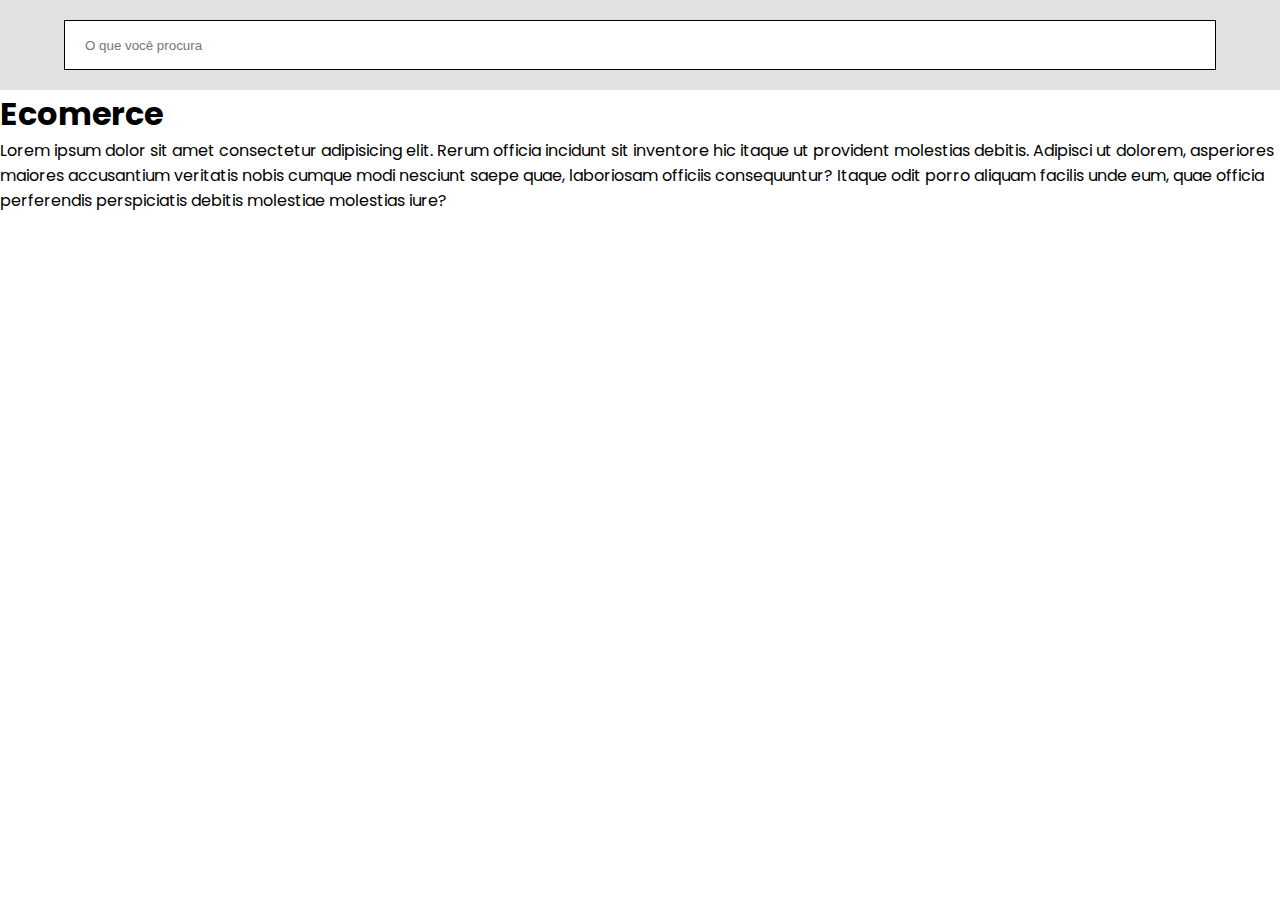
<file: Buscador/index.html>
<!DOCTYPE html>
<html lang="pt-br">
<head>
	<meta charset="UTF-8">
	<meta http-equiv="X-UA-Compatible" content="IE=edge">
	<meta name="viewport" content="width=device-width, initial-scale=1.0">
	<link rel="stylesheet" href="style.css">
	<title>Document</title>
</head>
<body>
	
	<div class="buscar">
		<input type="text" placeholder="O que você procura" onkeyup="filtrar()">

		<ul id="listaProdutos">
		</ul>
	</div>

	<h1>Ecomerce</h1>
	<p>
		Lorem ipsum dolor sit amet consectetur adipisicing elit. Rerum officia incidunt sit inventore hic itaque ut provident molestias debitis. Adipisci ut dolorem, asperiores maiores accusantium veritatis nobis cumque modi nesciunt saepe quae, laboriosam officiis consequuntur? Itaque odit porro aliquam facilis unde eum, quae officia perferendis perspiciatis debitis molestiae molestias iure?
	</p>
	
	<script src="script.js"></script>
</body>
</html>
</file>
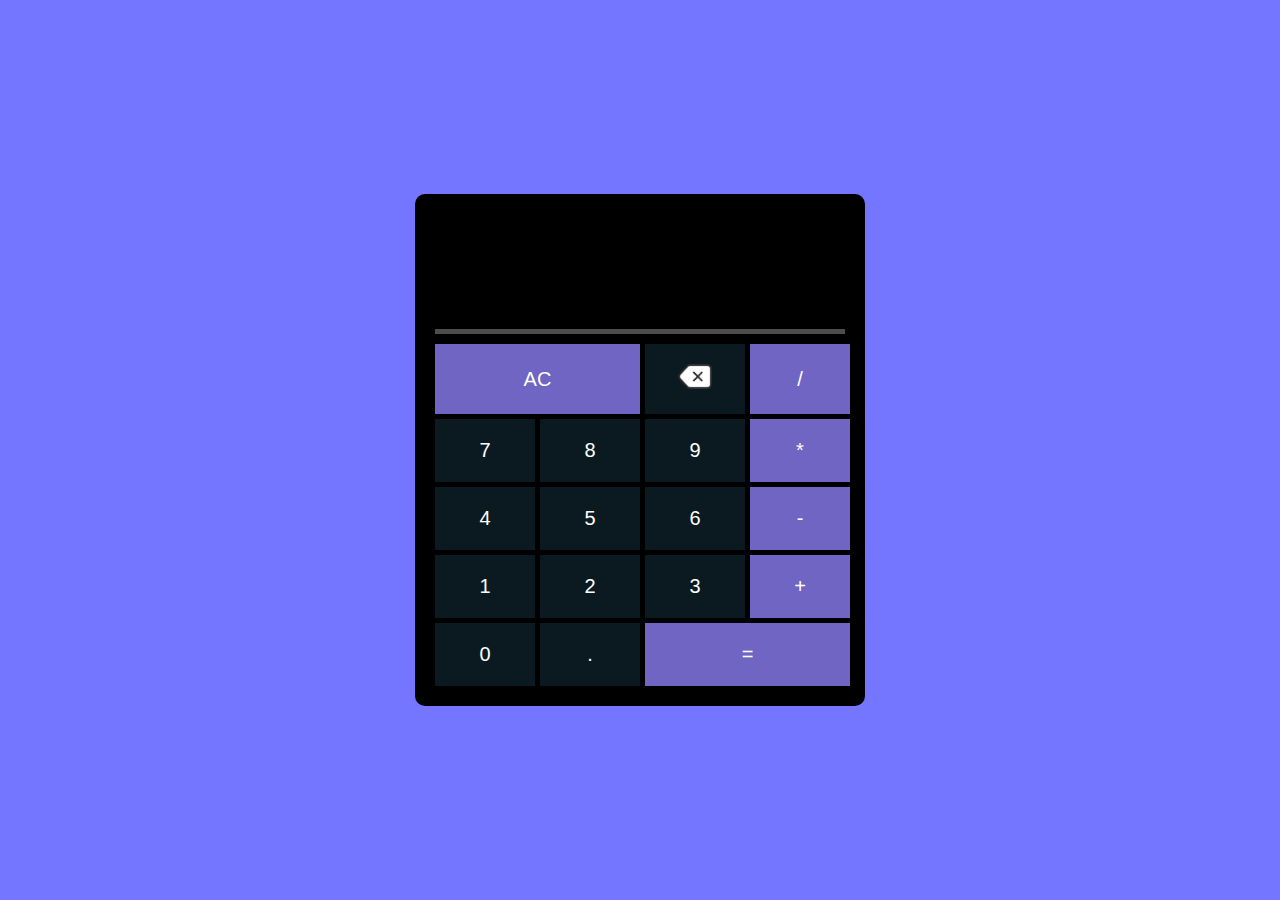
<file: Calculadora/index.html>
<!DOCTYPE html>
<html lang="pt-br">
<head>
    <meta charset="UTF-8">
    <meta http-equiv="X-UA-Compatible" content="IE=edge">
    <meta name="viewport" content="width=device-width, initial-scale=1.0">
    <link rel="stylesheet" href="style.css">
    <title>Calculadora</title>
</head>
<body>
    <main>
        <input type="text" class="results">
        <div class="keys">
            <button class="delAll purple">AC</button>
            <button><img src="images/del.png" alt=""></button>
            <button class="purple" onclick="AddCharacters('/')">/</button>

            <button onclick="AddCharacters('7')">7</button>
            <button onclick="AddCharacters('8')">8</button>
            <button onclick="AddCharacters('9')">9</button>
            <button class="purple" onclick="AddCharacters('*')">*</button>

            <button onclick="AddCharacters('4')">4</button>
            <button onclick="AddCharacters('5')">5</button>
            <button onclick="AddCharacters('6')">6</button>
            <button class="purple" onclick="AddCharacters('-')">-</button>

            <button onclick="AddCharacters('1')">1</button>
            <button onclick="AddCharacters('2')">2</button>
            <button onclick="AddCharacters('3')">3</button>
            <button class="purple" onclick="AddCharacters('+')">+</button>

            <button onclick="AddCharacters('0')">0</button>
            <button onclick="AddCharacters('.')">.</button>
            <button class="equal purple" onclick="Calculate()">&equals;</button>
        </div>
    </main>

    <script src="script.js"></script>
</body>
</html>
</file>
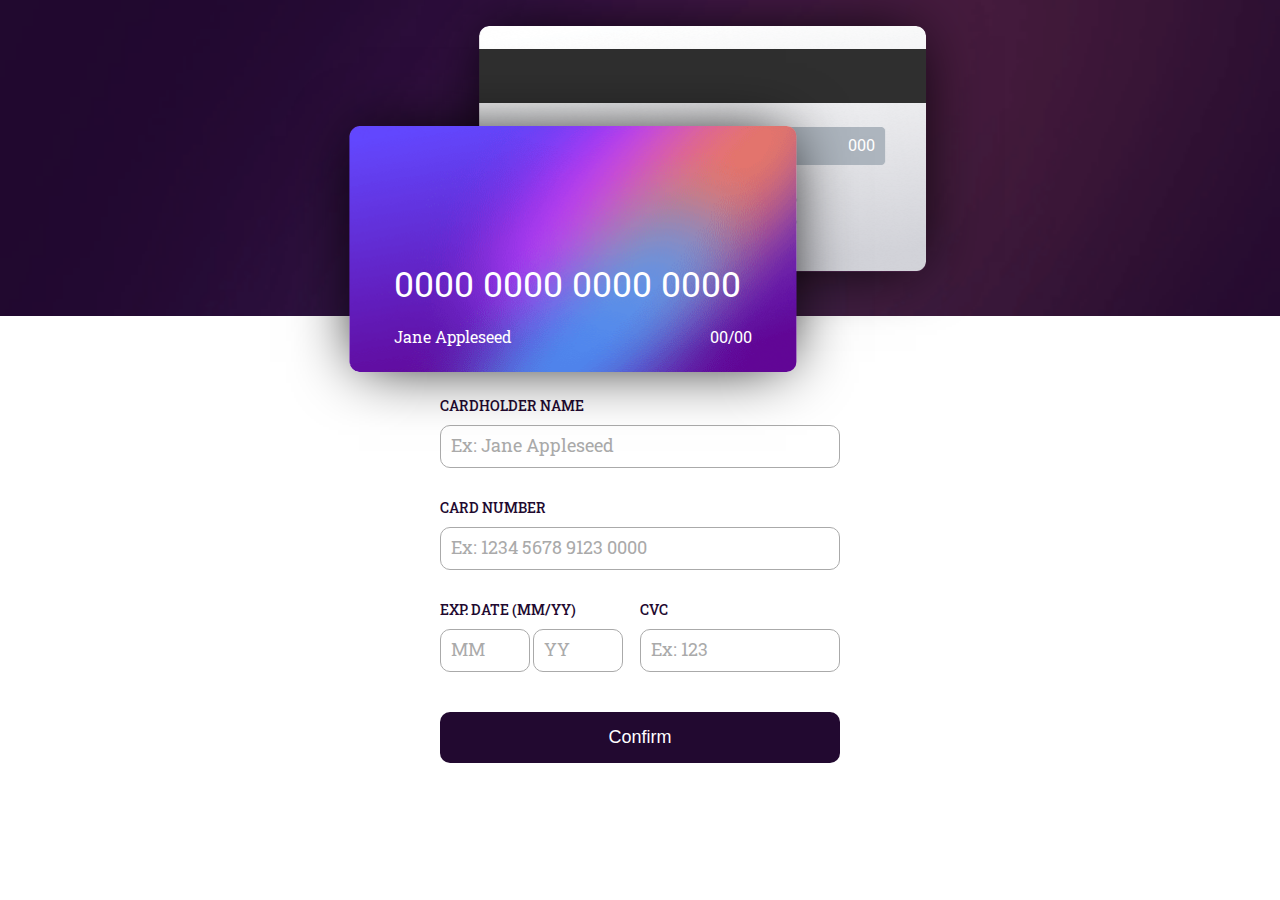
<file: Card-Project/index.html>
<!DOCTYPE html>
<html lang="pt-br">
<head>
    <meta charset="UTF-8">
    <meta http-equiv="X-UA-Compatible" content="IE=edge">
    <meta name="viewport" content="width=device-width, initial-scale=1.0">
    <link rel="shortcut icon" href="images/favicon.png" type="image/x-icon">
    <link rel="stylesheet" href="style.css">
    <title>Card</title>
</head>
<body>
    <div class="left-side">
        <div class="card-front">
            <div class="datas">
                <div class="cardnumber">0000 0000 0000 0000</div>
                <div class="name-date">
                    <div class="cardname">Jane Appleseed</div>
                    <div class="date">00/00</div>
                </div>
            </div>
        </div>
        <div class="card-back">
            <div class="cvc">000</div>
        </div>
    </div>
    <div class="right-side">
        <form onsubmit="complete(); datas(); return false"><!-- return false para não recarregar a página quando os dados forem enviados -->
            <label>
                <div class="name">CARDHOLDER NAME</div>
                <input class="insert-cardname" oninput="adicionar1()" type="text" name="name" id="name" minlength="3" maxlength="20" pattern="[a-zA-Z ]*" required placeholder="Ex: Jane Appleseed"> <!-- o pattern possibilita a entrada de dados de a-z A-Z e espaços, o * possibilita escrever quantos caracteres quiser -->
            </label>

            <label>
                <div class="name">CARD NUMBER</div>
                <input class="insert-cardnumber" oninput="adicionar2()" type="text" name="number" id="number" maxlength="19" pattern="\d{4} \d{4} \d{4} \d{4}" required placeholder="Ex: 1234 5678 9123 0000"> <!-- o pattern permite apenas o seguinte padrão: quatro caracteres seguido de um espaço mais quatro caracteres seguido de um espaço... (1234 1234 5678 5678)-->
            </label>

            <div class="data-group">


                <label class="label1">
                    <div class="name">EXP. DATE (MM/YY)</div>
                    <input class="insert-month" oninput="adicionar3()" type="number" name="month" id="month" min="0" max="12" required placeholder="MM">
                    <input class="insert-year" oninput="adicionar3()" type="number" name="year" id="year" min="0" max="25" required placeholder="YY">
                </label>


                
                <label class="label2">
                    <div class="name">CVC</div>
                    <input class="insert-cvc" oninput="adicionar4()" type="text" name="cvc" id="cvc" maxlength="3" minlength="3" required placeholder="Ex: 123">
                </label>
            </div>

            <input class="button" type="submit" value="Confirm">
        </form>
        <div class="complete">
            <img src="images/icon-complete.svg" alt="">
            <div class="complete-text1">THANK YOU!</div>
            <div class="complete-text2">We've added your card details</div>
            <button class="button">Continue</button>
        </div>
    </div>
    <script src="script.js"></script>
</body>
</html>

<!-- se o valor já está no input quando a página é recarregada ele não parace, porque é necessário digitar para o input registrar o valor -->
</file>
<file: Buscador/style.css>
@charset "utf-8";

@import url('https://fonts.googleapis.com/css2?family=Poppins:wght@300;400;500;600;700&display=swap');

* {
	border: 0;
	margin: 0;
	padding: 0;
	outline: none;
	text-decoration: none;
	box-sizing: border-box;
}

body {
	font-family: 'Poppins', sans-serif;
}

.buscar {
	width: 100%;
	background-color: #e1e1e1;
	display: flex;
	flex-direction: column;
	justify-content: center;
	align-items: center;
	padding: 20px 0;
	position: relative;
}

input {
	width: 90%;
	height: 50px;
	padding: 20px;
	border: 1px solid black;
}

#listaProdutos {
	list-style: none;
	width: 90%;
	position: absolute;
	top: 70px;
}

#listaProdutos li {
	display: none;
}

#listaProdutos li a {
	display: flex;
	align-items: center;
	font-size: 18px;
	color: black;
	border: 1px solid black;
	background-color: #f6f6f6;
	margin: 10px 0;
}

#listaProdutos li a:hover {
	background-color: #eee;
}

#listaProdutos img {
	width: 50px;
	height: 50px;
	padding: 5px;
}

#listaProdutos span {
	margin-left: 15px;
}
</file>
<file: Calculadora/style.css>
@charset "utf-8";

* {
    border: 0;
    margin: 0;
    padding: 0;
    outline: none;
    text-decoration: none;
    box-sizing: border-box;
}

body {
    height: 100vh;
    width: 100vw;
    background-color: #7476FF;
    display: flex;
    justify-content: center;
    align-items: center;
}

main {
    background-color: black;
    /* height: 600px; */
    width: 450px;
    border-radius: 10px;
    padding: 20px;
}

.results {
    height: 120px;
    width: 100%;
    font-size: 35px;
    color: white;
    background-color: transparent;
    border-bottom: 5px solid rgb(77, 77, 77);
    display: flex;
    align-items: center;

    overflow-x: scroll;
}

.keys {
    display: grid;
    grid-template-columns: repeat(4, 100px);
    gap: 5px;
    margin-top: 10px;
}

button {
    padding: 20px;
    font-size: 20px;
    background-color: #0B1A21;
    color: white;
    /* width: 91px;
    height: 76px; */
}

button img {
    height: 25px;
}

button:hover {
    opacity: 80%;
}

.delAll {
    grid-column: 1 / 3;
}

.equal {
    grid-column: 3 / 5;
}

.purple {
    background-color: #7065C3;
}
</file>
<file: Card-Project/style.css>
@charset "utf-8";

@import url('https://fonts.googleapis.com/css2?family=Roboto+Slab:wght@400;500&display=swap');

* {
    border: 0;
    margin: 0;
    padding: 0;
    outline: none;
    text-decoration: none;
    box-sizing: border-box;
}

body {
    display: flex;
    font-family: 'Roboto Slab', serif;
    height: 100vh;
    width: 100vw;
    /* overflow-y: hidden; */ /* verificar */
}

.left-side {
    background-image: url("images/bg-main-desktop.png");
    background-repeat: no-repeat;
    background-size: cover;
    width: 447px;
    height: 100vh;
}

.card-front {
    background-image: url("images/bg-card-front.png");
    background-repeat: no-repeat;
    background-size: cover;
    border-radius: 10px;
    width: 447px;
    height: 246px;
    position: relative;
    top: 186px;
    left: 163px;
    display: flex;
    flex-direction: column;
    justify-content: end;
    align-items: center;
    text-align: center;
    font-weight: 400;
    box-shadow: 0px 0px 60px -10px black;
}

.datas {
    width: 100%;
    padding-bottom: 25px;
    display: flex;
    flex-direction: column;
    align-items: center;
}

.cardnumber {
    font-size: 35px;
    color: white;
    text-align: left;
    width: 80%;
    /* padding: 0px 40px; */
}

.name-date {
    display: flex;
    justify-content: space-between;
    margin-top: 20px;
    width: 80%;
    /* padding: 0px 40px; */
}

.cardname {
    font-size: 16px;
    color: white;   
}

.date {
    font-size: 16px;
    color: white;
}

.card-back {
    background-image: url("images/bg-card-back.png");
    background-repeat: no-repeat;
    background-size: contain;
    border-radius: 10px;
    /* padding-bottom: 10px; */
    width: 447px;
    height: 246px;
    position: relative;
    top: 250px;
    left: 250px;
    display: flex;
    justify-content: center;
    align-items: center;
    color: white;
    box-shadow: 0px 0px 60px -10px black;
}

.cvc {
    /* margin: 0px 60px 10px 0px; */
    transform: translate(0, -13%);
    width: 77%;
    height: 4vh;
    text-align: right;
    display: flex;
    justify-content: end;
    align-items: center;
}

.right-side {
    width: 100vw;
    height: 100vh;
    display: flex;
    justify-content: center;
    align-items: center;
}

form {
    width: 400px;
    flex-direction: column;
    font-weight: 500;
    color: #220930;
}

label {
    font-size: 14px;
}

input {
    width: 100%;
    font-size: 18px;
    padding: 10px;
    border-radius: 10px;
    border: 1px solid #aaaaaa;
    margin: 10px 0px 30px 0px;
}

input::placeholder {
    color: #aaaaaa;
    font-family: 'Roboto Slab', serif;
}

.data-group {
    display: flex;
    /* justify-content: space-between; */
}

.label1 {
    width: 100%;
}

.label1 input {
    width: 45%;
}

.label2 {
    width: 100%;
}

.label2 input {
    width: 100%;
}

.button {
    width: 100%;
    background-color: #220930;
    color: white;
    font-size: 18px;
    border: 0;
    padding: 15px;
    border-radius: 10px;
    transition: all 1s;

    margin: 10px 0px 30px 0px;
}

.button:hover {
    background-color: #797979;
    cursor: pointer;
}

.complete {
    display: none;
    width: 400px;
    flex-direction: column;
    align-items: center;
    gap: 20px;
    padding: 20px;
}

.complete-text1 {
    color: #220930;   
    font-size: 30px;
}

.complete-text2 {
    color: #9e9e9e;
}

@media (max-width: 1400px) {
    body {
        display: block;
    }

    .left-side {
        display: flex;
        justify-content: center;
        align-items: center;
        background-image: url("images/bg-main-mobile.png");
        width: 100%;
        height: 316px; /* MUDAR PARA PX */
    }

    .right-side {
        height: auto;
        margin-top: 80px;
    }

    .card-front {
        width: 447px;
        height: 246px;

        position: absolute;
        top: 126px;
        left: 50%;
        transform: translate(-65%);
        z-index: 1;
    }

    .card-back {
        width: 447px;
        height: 246px;

        position: absolute;
        top: 26px;
        left: 50%;
        transform: translate(-36%);

    }
}

@media (max-width: 680px) {
    .card-front {
        width: 350px;
        height: 200px;
        top: 165px;
    }

    .cardnumber {
        width: 90%;
        font-size: 27px;
    }

    .name-date {
       /*  padding: 0px 20px; */
       width: 90%;
    }
    
    .cardname {
        font-size: 14px;   
    }

    .card-back {
        width: 350px;
        height: 200px;
        top: 56px;
        left: 50%;
    }
}

@media (max-width: 485px) {
    .left-side {
        height: 235px;
    }

    .card-front {
        width: 305px;
        height: 177px;
        top: 110px;
    }

    .card-back {
        width: 305px;
        height: 177px;
        top: 21px;
    }

    .cvc {
        transform: translate(0, -27%);
        height: 3vh;
    }

    form {
        padding: 20px;
    }

    .data-group {
        flex-wrap: wrap;
    }
}

@media (max-width: 400px) {
    .card-front {
        width: 250px;
        height: 150px;
        transform: translate(-50%);
        top: 150px;
        /* left: 143px; */
    }

    .cardnumber {
        font-size: 22px;
    }

    .card-back {
        width: 250px;
        height: 150px;
        transform: translate(-50%);
        top: 55px;
    }
}

/* letter-spacing */
/* tirar o flex dos input e adicionar grid */
</file>
